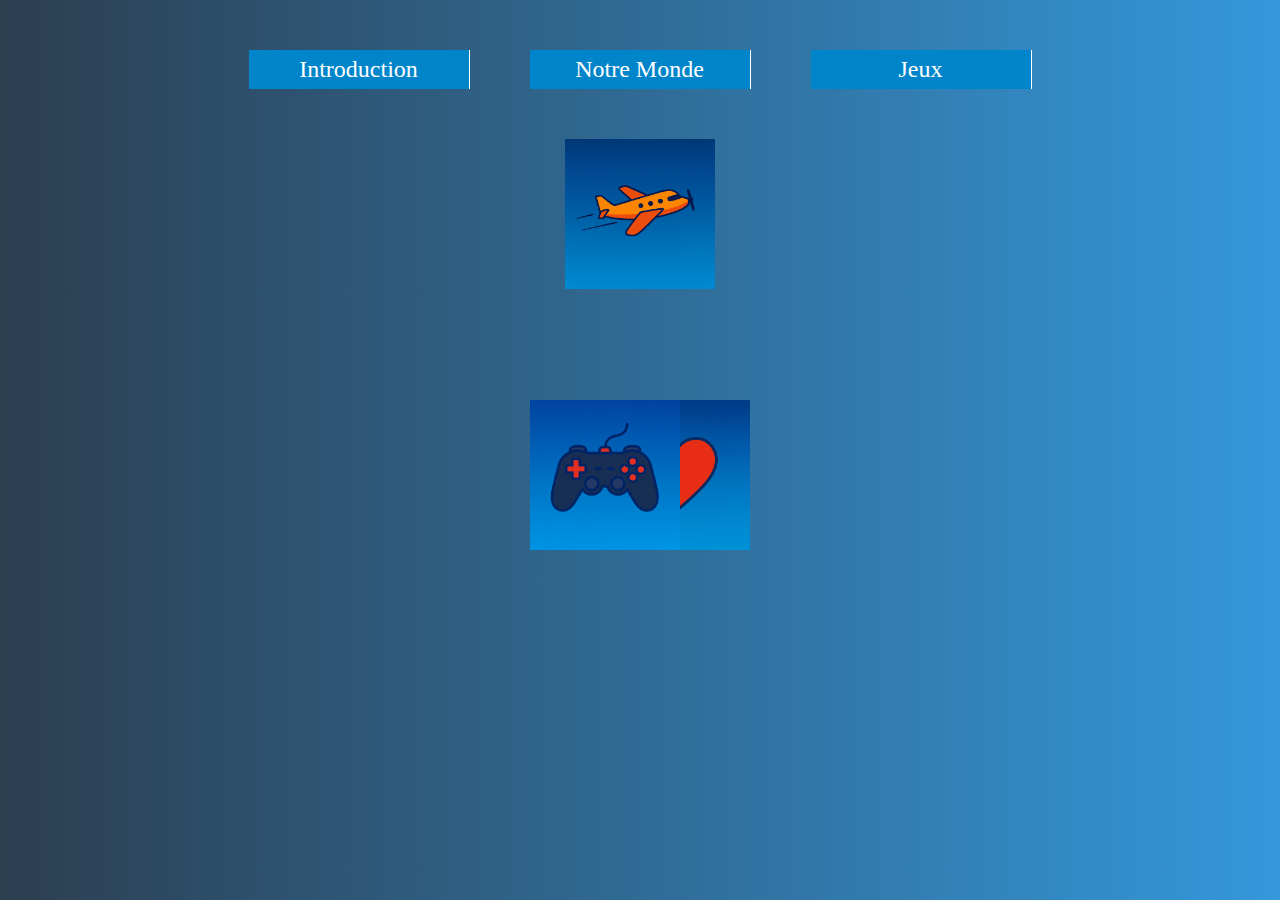
<file: Index.html>
<!DOCTYPE html>
<html lang="fr">
    
    <head>
        <meta charset="utf-8">
        <title>Paulin x Bablute</title>
        <link rel="stylesheet" type="text/css" href="style.css" />
    </head>
    
    <body>
        <ul class="menuderoulant">
            <li><a href="introduction.html">Introduction</a></li>
             <li><a href="#">Notre Monde</a>
                <ul class="sousmenu">
                    <li><a href="carte.html">Carte</a></li>
                </ul>
            </li>
              <li><a href="#">Jeux</a>
                <ul class="sousmenu">
                    <li><a href="https://www.geoguessr.com/fr" target="_blank">Geoguessr</a></li>
                    <li><a href="https://richup.io/" target="_blank">Monopoly</a></li>
                    <li><a href="https://www.solitaireparadise.com/games_list/uno-online.html" target="_blank">Uno</a></li>
                    <li><a href="https://kgames.fr/" target="_blank">Kgames</a></li>
                </ul>
            </li>
                </ul>
        <div class="bloc">
            <img src="avion3.png" class="avion">
        </div>
        <div class="bloc">
            <img src="coeur1.png" class="coeur">
        </div>
        <div class="bloc">
            <img src="manette1.png" class="manette">
        </div>
        <div class="map-container">
        <div id="points-container"></div>
        </div>
    </body>
</html>
</file>
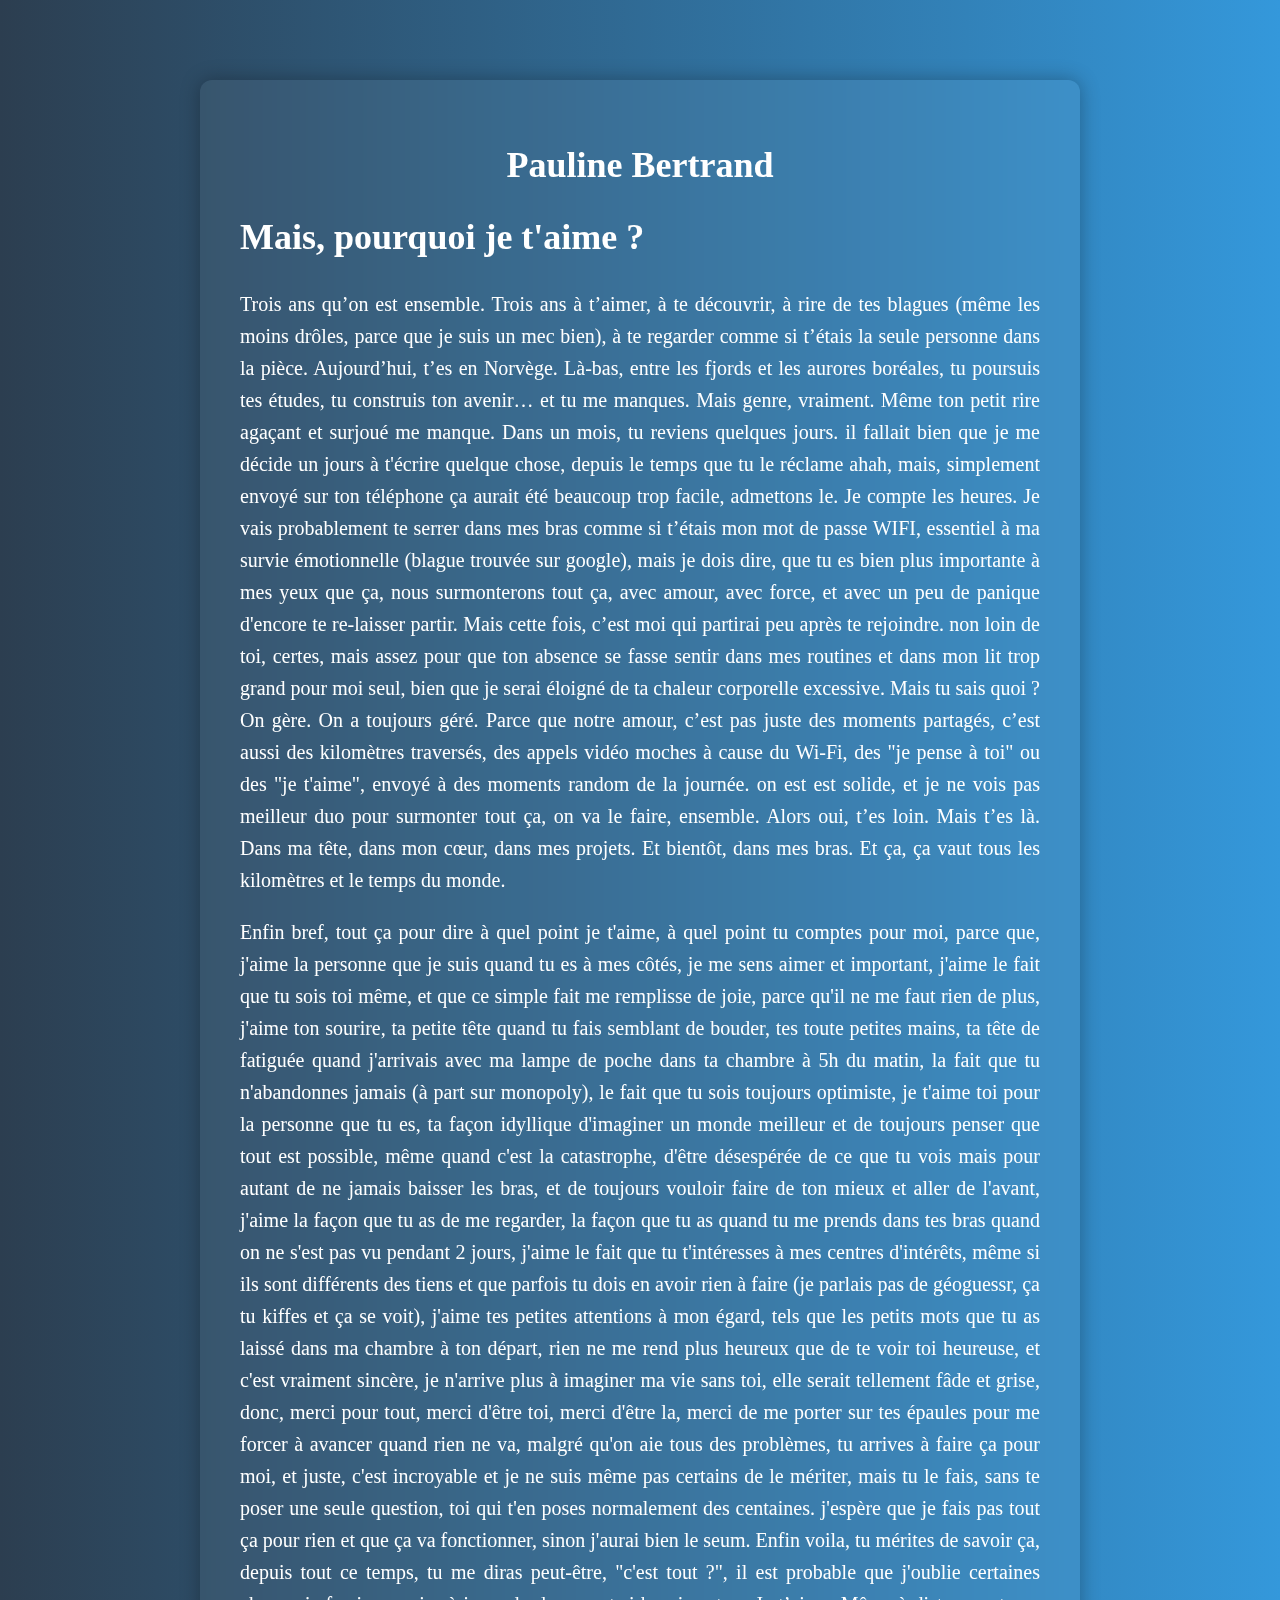
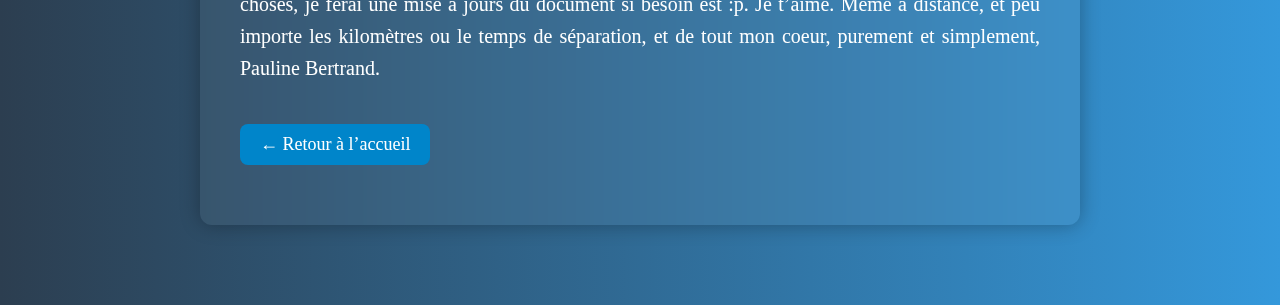
<file: Introduction.html>
<!DOCTYPE html>
<html lang="fr">
<head>
  <meta charset="UTF-8">
  <title>Introduction</title>
  <link rel="stylesheet" href="style.css">
  <style>
    body {
      margin: 0;
      padding: 0;
      font-family: "Palatino Linotype", serif;
      background: linear-gradient(to right, #2c3e50, #3498db);
      color: white;
      animation: fadeIn 1.5s ease-in-out;
    }

    @keyframes fadeIn {
      from { opacity: 0; transform: translateY(20px); }
      to { opacity: 1; transform: translateY(0); }
    }

    .container {
      max-width: 800px;
      margin: 80px auto;
      padding: 40px;
      background-color: rgba(255, 255, 255, 0.05);
      border-radius: 12px;
      box-shadow: 0 0 20px rgba(0,0,0,0.3);
      backdrop-filter: blur(5px);
    }

    h1 {
      font-size: 36px;
      margin-bottom: 20px;
      text-align: center;
      color: #ffffff;
    }

    p {
      font-size: 20px;
      line-height: 1.6;
      text-align: justify;
    }
  </style>
</head>
<body>
  <div class="container">
    <h1>Pauline Bertrand</h1>
    <h2>Mais, pourquoi je t'aime ?</h2>
    <p>
      Trois ans qu’on est ensemble. Trois ans à t’aimer, à te découvrir, à rire de tes blagues (même les moins drôles, parce que je suis un mec bien),
        à te regarder comme si t’étais la seule personne dans la pièce.
        Aujourd’hui, t’es en Norvège. Là-bas, entre les fjords et les aurores boréales, tu poursuis tes études, tu construis ton avenir… et tu me manques.
        Mais genre, vraiment. Même ton petit rire agaçant et surjoué me manque.
        Dans un mois, tu reviens quelques jours. il fallait bien que je me décide un jours à t'écrire quelque chose, depuis le temps que tu le réclame ahah, mais, simplement envoyé sur ton téléphone ça aurait été beaucoup trop facile, admettons le.
        Je compte les heures. Je vais probablement te serrer dans mes bras comme si t’étais mon mot de passe WIFI, essentiel à ma survie émotionnelle (blague trouvée sur google),
        mais je dois dire, que tu es bien plus importante à mes yeux que ça, nous surmonterons tout ça, avec amour, avec force, et avec un peu de panique d'encore te re-laisser partir. Mais cette fois, c’est moi qui partirai peu après te rejoindre. non loin de toi,
        certes, mais assez pour que ton absence se fasse sentir dans mes routines et dans mon lit trop grand pour moi seul, bien que je serai éloigné de ta chaleur corporelle excessive.
        Mais tu sais quoi ? On gère. On a toujours géré. Parce que notre amour, c’est pas juste des moments partagés, c’est aussi des kilomètres traversés, des appels vidéo moches à cause du Wi-Fi, des "je pense à toi" ou des "je t'aime", envoyé à des moments random de la journée.
        on est est solide, et je ne vois pas meilleur duo pour surmonter tout ça, on va le faire, ensemble.
        Alors oui, t’es loin. Mais t’es là. Dans ma tête, dans mon cœur, dans mes projets. Et bientôt, dans mes bras. Et ça, ça vaut tous les kilomètres et le temps du monde.
    </p>
    <p>
      Enfin bref, tout ça pour dire à quel point je t'aime, à quel point tu comptes pour moi, parce que, j'aime la personne que je suis quand tu es à mes côtés, je me sens aimer et important,
        j'aime le fait que tu sois toi même, et que ce simple fait me remplisse de joie, parce qu'il ne me faut rien de plus, j'aime ton sourire, ta petite tête quand tu fais semblant de bouder,
        tes toute petites mains, ta tête de fatiguée quand j'arrivais avec ma lampe de poche dans ta chambre à 5h du matin, la fait que tu n'abandonnes jamais (à part sur monopoly), le fait que tu sois toujours optimiste,
        je t'aime toi pour la personne que tu es, ta façon idyllique d'imaginer un monde meilleur et de toujours penser que tout est possible, même quand c'est la catastrophe,
        d'être désespérée de ce que tu vois mais pour autant de ne jamais baisser les bras, et de toujours vouloir faire de ton mieux et aller de l'avant, j'aime la façon que tu as de me regarder,
        la façon que tu as quand tu me prends dans tes bras quand on ne s'est pas vu pendant 2 jours, j'aime le fait que tu t'intéresses à mes centres d'intérêts, même si ils sont différents des tiens et que parfois tu dois en avoir rien à faire (je parlais pas de géoguessr, ça tu kiffes et ça se voit),
        j'aime tes petites attentions à mon égard, tels que les petits mots que tu as laissé dans ma chambre à ton départ, rien ne me rend plus heureux que de te voir toi heureuse, et c'est vraiment sincère,
        je n'arrive plus à imaginer ma vie sans toi, elle serait tellement fâde et grise, donc, merci pour tout, merci d'être toi, merci d'être la, merci de me porter sur tes épaules pour me forcer à avancer quand rien ne va,
        malgré qu'on aie tous des problèmes, tu arrives à faire ça pour moi, et juste, c'est incroyable et je ne suis même pas certains de le mériter, mais tu le fais, sans te poser une seule question, toi qui t'en poses normalement des centaines.
        j'espère que je fais pas tout ça pour rien et que ça va fonctionner, sinon j'aurai bien le seum. Enfin voila, tu mérites de savoir ça, depuis tout ce temps, tu me diras peut-être, "c'est tout ?", il est probable que j'oublie certaines choses, je ferai une mise à jours du document si besoin est :p.
        Je t’aime. Même à distance, et peu importe les kilomètres ou le temps de séparation, et de tout mon coeur, purement et simplement, Pauline Bertrand.
    </p>
    <a href="Index.html" class="retour">← Retour à l’accueil</a>
  </div>
</body>

</html>
</file>
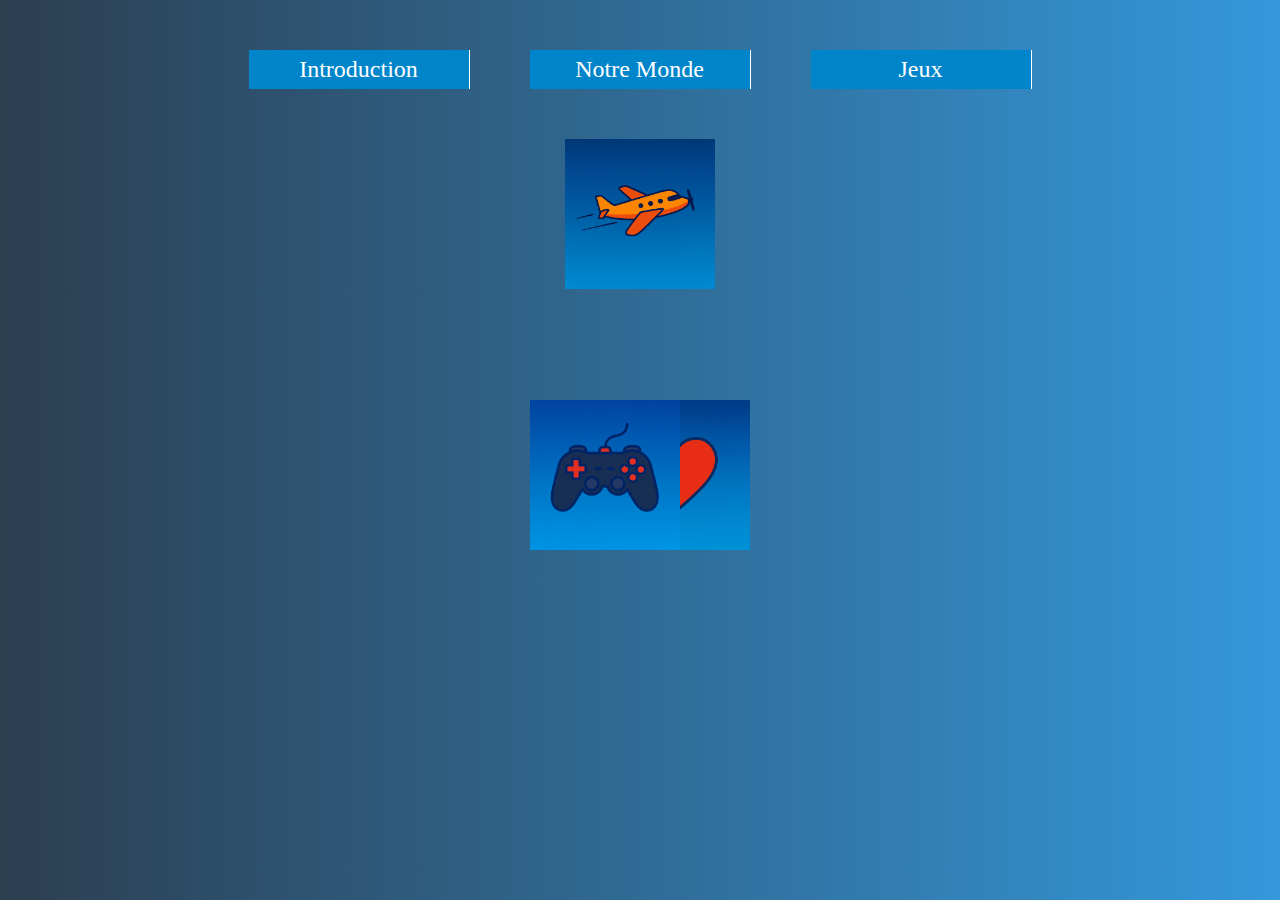
<file: Site 1.html>
<!DOCTYPE html>
<html lang="fr">
    
    <head>
        <meta charset="utf-8">
        <title>Paulin x Bablute</title>
        <link rel="stylesheet" type="text/css" href="style.css" />
    </head>
    
    <body>
        <ul class="menuderoulant">
            <li><a href="introduction.html">Introduction</a></li>
             <li><a href="#">Notre Monde</a>
                <ul class="sousmenu">
                    <li><a href="carte.html">Carte</a></li>
                </ul>
            </li>
              <li><a href="#">Jeux</a>
                <ul class="sousmenu">
                    <li><a href="https://www.geoguessr.com/fr" target="_blank">Geoguessr</a></li>
                    <li><a href="https://richup.io/" target="_blank">Monopoly</a></li>
                    <li><a href="https://www.solitaireparadise.com/games_list/uno-online.html" target="_blank">Uno</a></li>
                    <li><a href="https://kgames.fr/" target="_blank">Kgames</a></li>
                </ul>
            </li>
                </ul>
        <div class="bloc">
            <img src="avion3.png" class="avion">
        </div>
        <div class="bloc">
            <img src="coeur1.png" class="coeur">
        </div>
        <div class="bloc">
            <img src="manette1.png" class="manette">
        </div>
        <div class="map-container">
        <div id="points-container"></div>
        </div>
    </body>
</html>
</file>
<file: style.css>
body {
  margin: 0;
  padding: 0;
  font: 24px "Palatino Linotype", serif;
  background: linear-gradient(to right, #2c3e50, #3498db);
  color: white;
}

.menuderoulant {
  list-style: none;
  padding: 10px;
  margin: 40px;
  display: flex;
  justify-content: center;
  gap: 60px;
}

.menuderoulant li {
  position: relative;
  text-align: center;
}

.menuderoulant li a {
  display: block;
  color: #FFFFFF;
  background: #0085CA;
  padding: 6px 10px;
  border-right: 1px solid #FFFFFF;
  text-decoration: none;
  width: 200px;
}

.menuderoulant li a:hover {
  background-color: #199BD2;
}

.menuderoulant li a:active {
  background-color: #F88E55;
}

.sousmenu {
  list-style-type: none;
  display: none;
  padding: 0;
  margin: 0;
  position: absolute;
  top: 100%;
  left: 0;
  width: 200px;
}

.sousmenu li a {
  display: block;
  color: #FFFFFF;
  text-decoration: none;
  background-color: #F88E55;
  padding: 6px 10px;
}

.sousmenu li a:hover {
  background-color: #199BD2;
}

.menuderoulant li:hover .sousmenu {
  display: block;
}

.menuderoulant li img {
  width: 180px;
  height: auto;
  margin-top: 20px;
  animation: bounce 5s ease-in-out infinite;
}

@keyframes bounce {
  0%, 100% { transform: translateY(0); }
  50% { transform: translateY(100px); }
}

.avion {
  width: 150px;
  display: block;
  margin-left: auto;
  margin-right: auto;
}

.coeur {
  position: absolute;
  top: 400px;
  left: 600px;
  width: 150px;
}

.manette {
  width: 150px;
  position: absolute;
  top: 400px;
  right: 600px;

}

.avion {
  animation: bounce 5s ease-in-out infinite;
}

.coeur {
  animation: bounce 5s ease-in-out infinite;
}

.manette {
  animation: bounce 5s ease-in-out infinite;
}

.retour {
  display: inline-block;
  background-color: #0085CA;
  color: white;
  text-decoration: none;
  padding: 10px 20px;
  font-size: 18px;
  border-radius: 8px;
  transition: background-color 0.3s ease;
  margin: 20px auto;
}

.retour:hover {
  background-color: #199BD2;
}
</file>
